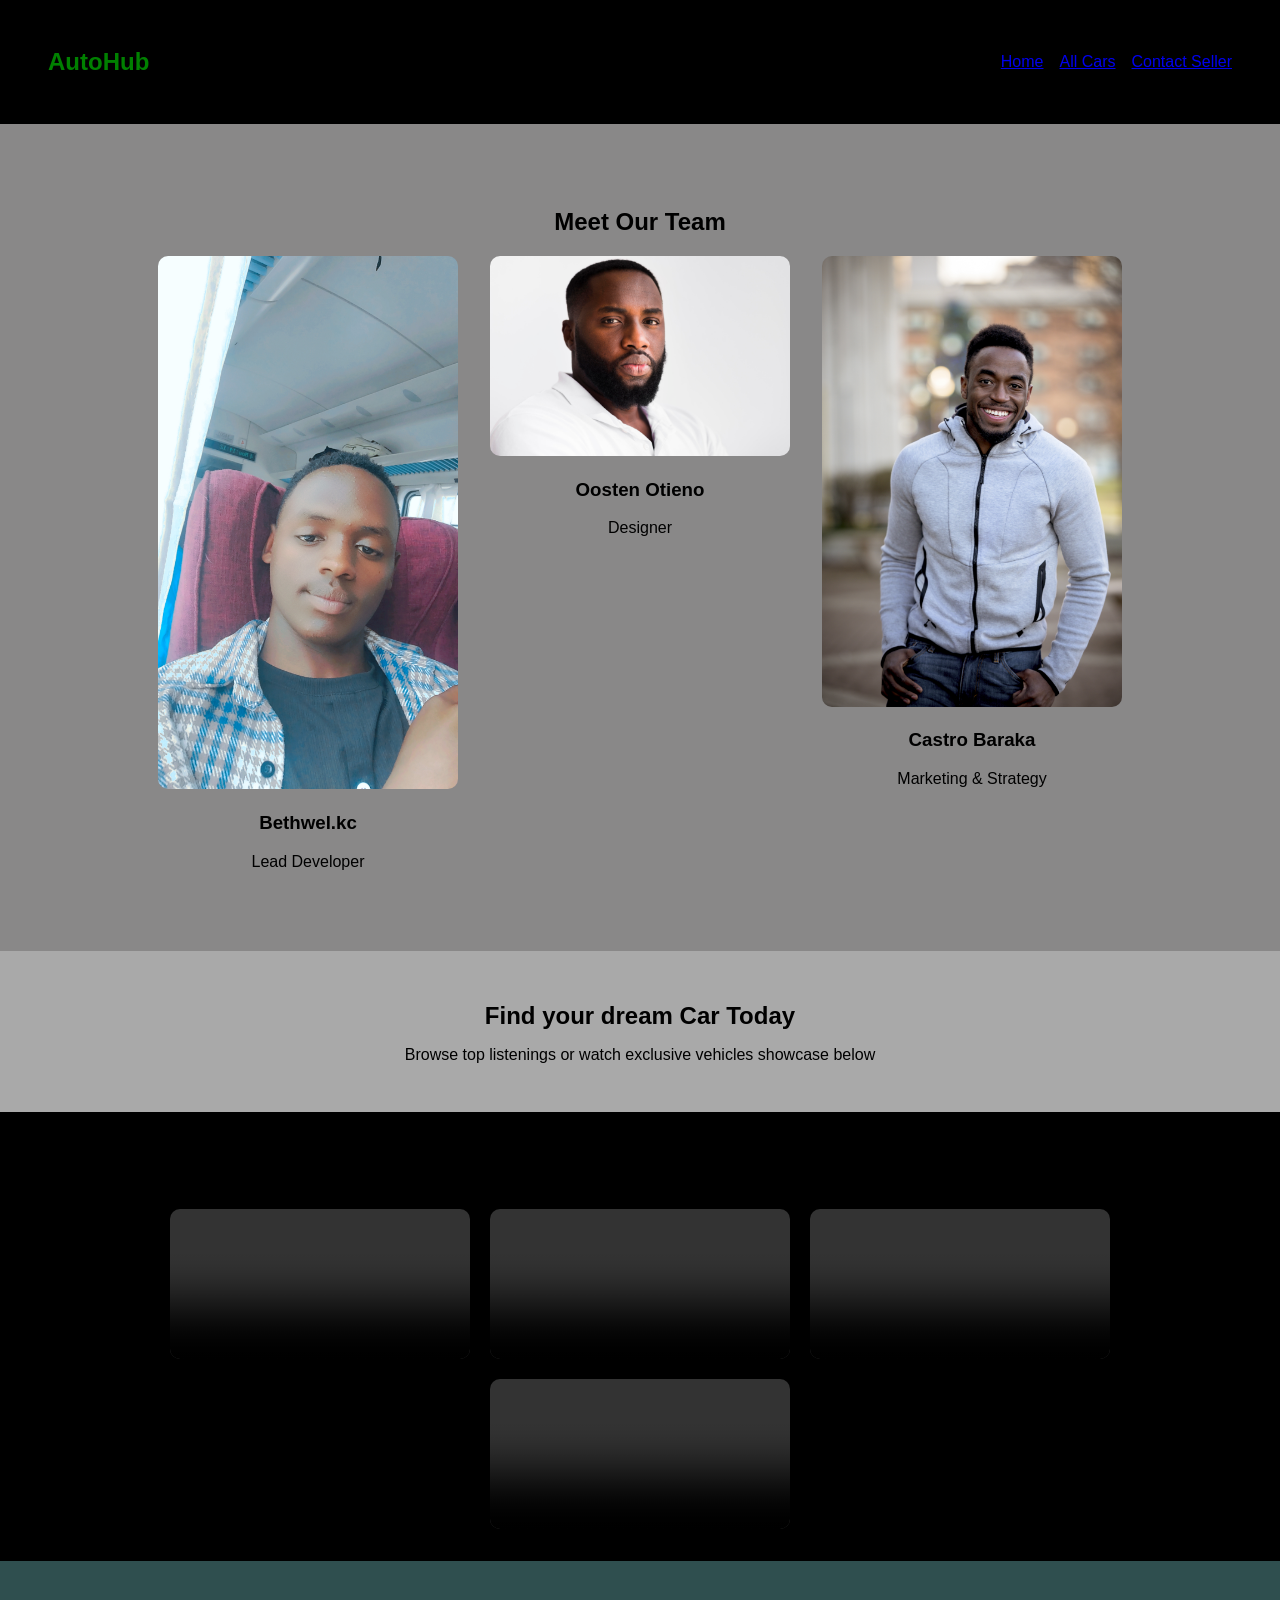
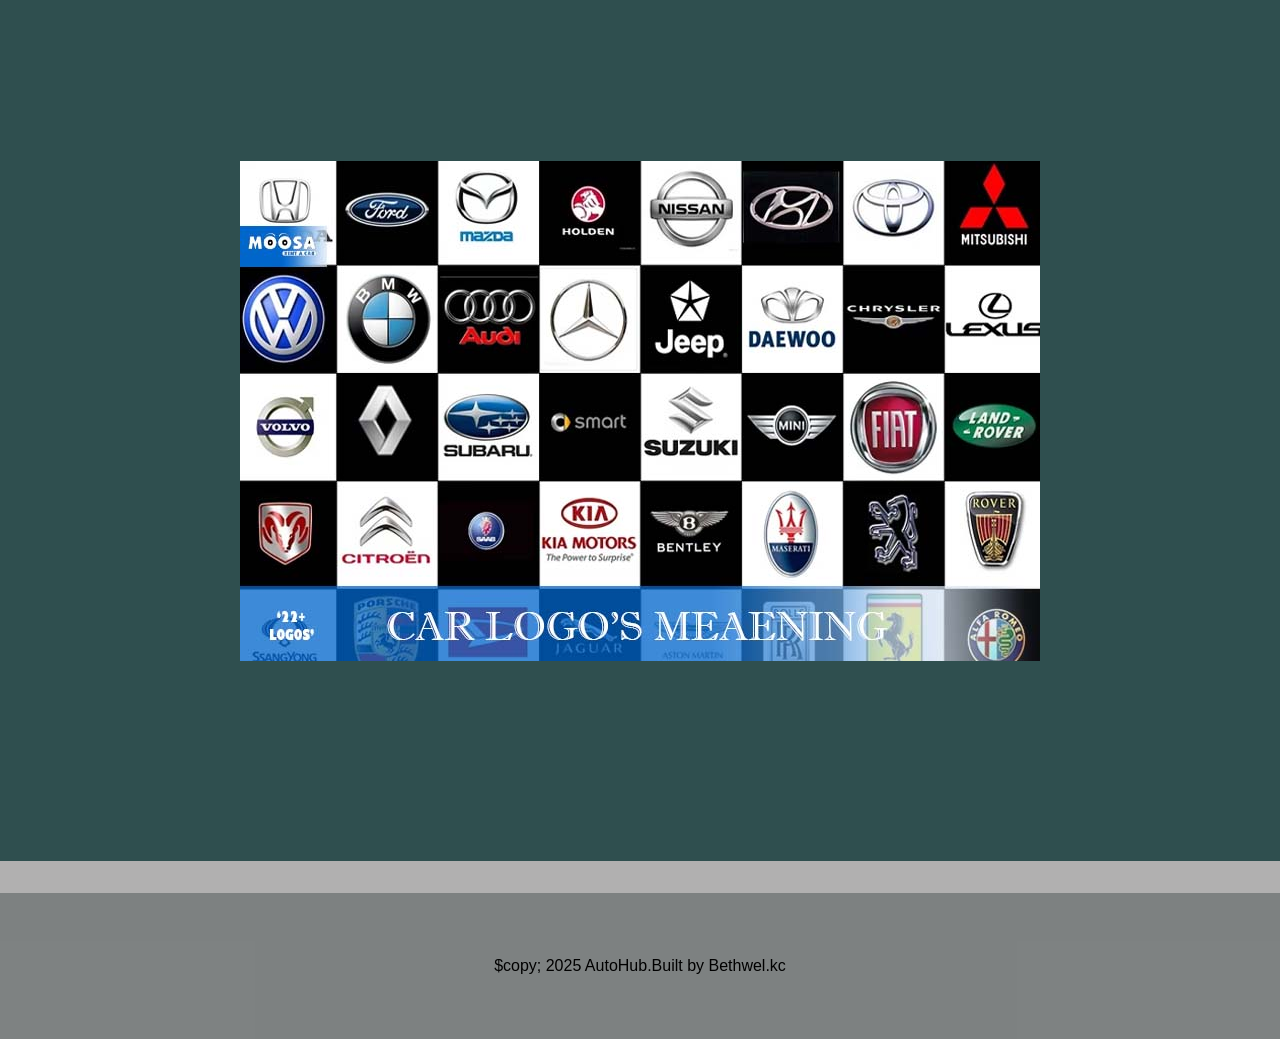
<file: index.html>
<!DOCTYPE html>
<html lang="en">
<head>
    <meta charset="UTF-8">
    <meta name="viewport" content="width=device-width, initial-scale=1.0">
    <title>AutoHub Vehicle Marketplace</title>
    <link rel="stylesheet" href="styles/styles.css" />
    <meta name="description" content="Buy,browese, and explore a wide variety of vehicle on Autohub.">
</head>
<body>
    <header>
       <nav>
            <h1>AutoHub </h1>
            <ul>
                <li><a href="index.html">Home</a></li>
                <li><a href="cars.html">All Cars</a></li>
                <li><a href="contact.html">Contact Seller</a></li>
            </ul>
        </nav>
    </header>
    <section class="team">
        <h2>Meet Our Team</h2>
        <div class="team-members">
          <div class="member">
            <img src="asset/images/Snapchat-5.jpg" alt="Team Member 1" />
            <h3>Bethwel.kc</h3>
            <p>Lead Developer</p>
          </div>
          <div class="member">
            <img src="asset/images/a.jpg" alt="Team Member 2" />
            <h3>Oosten Otieno</h3>
            <p>Designer</p>
          </div>
          <div class="member">
            <img src="asset/images/b.jpg" alt="Team Member 3" />
            <h3>Castro Baraka</h3>
            <p>Marketing & Strategy</p>
          </div>
        </div>
      </section>
    <main>
        <section class="hero">
          <h2>Find your dream Car Today</h2>
          <p>Browse top listenings or watch exclusive vehicles showcase below</p>
        </section>
        <section class="video-showcase">
           <h3>Featured Car videos</h3>
           <div class="videos">
            <div class="video-container">
              <video controls>
                <source src="./asset/images/vid.mp4" type="video/mp4">
                
              </video>
              <video controls>
                <source src="./asset/images/CINEMATIC CAR VIDEO _ Toyota GT86 - BRZ - FRS _ Broll(720P_HD).mp4" type="video/mp4">
                
              </video> 
              <video controls>
                <source src="./asset/images/Hellcat Charger Start Up With New Taillights(720P_HD).mp4" type="video/mp4">
                
              </video> 
              <video controls>
                <source src="./asset/images/Lamborghini_ Bugatti_ Audi_ Mercedes_ which one is your favorite_ _supercar _carsracing _luxurycar(720P_HD).mp4" type="video/mp4">
                
              </video>
            </div>
        </section>
    </main>
    <div id="logo">
      <img src="./asset/images/Car-Logos.jpg" alt="All vehicle" />
    </div>
    <footer>
        <p>$copy; 2025 AutoHub.Built by Bethwel.kc</p>
    </footer>
</body>
</html>
</file>
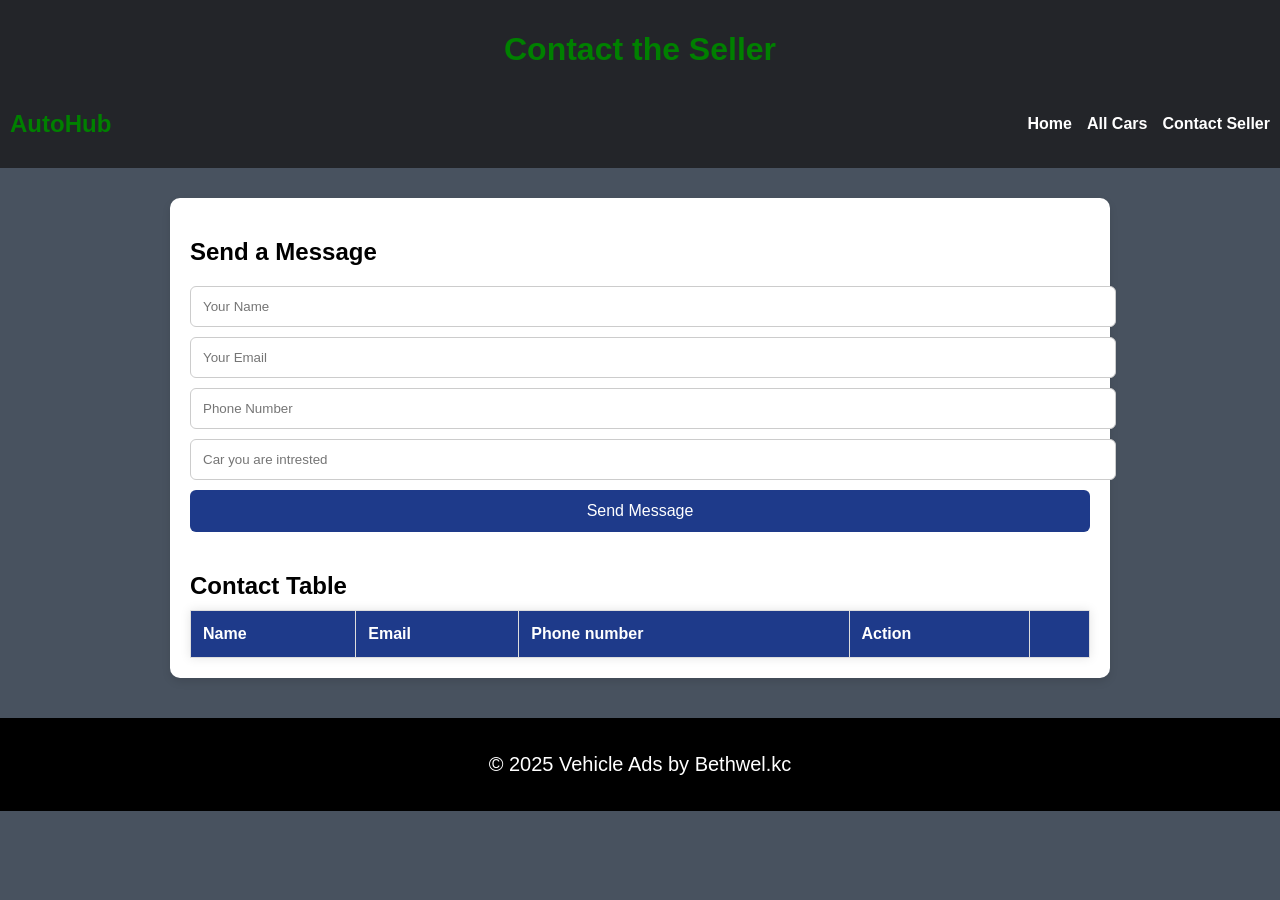
<file: contact.html>
<!DOCTYPE html>
<html lang="en">
<head>
  <meta charset="UTF-8" />
  <meta name="viewport" content="width=device-width, initial-scale=1.0"/>
  <title>Contact Seller</title>
  <link rel="stylesheet" href="./styles/contact-form.css" />
</head>
<body>
  <header>
    <h1>Contact the Seller</h1>
    <nav>
      <h1>AutoHub </h1>
      <ul>
          <li><a href="index.html">Home</a></li>
          <li><a href="cars.html">All Cars</a></li>
          <li><a href="contact.html">Contact Seller</a></li>
      </ul>
  </nav>
  </header>

  <main class="container">
    <section class="card">
      <h2>Send a Message</h2>
      <form id="contact-form">
        <input type="text" id="name" placeholder="Your Name" required />
        <input type="email" id="email" placeholder="Your Email" required />
        <input type="text" id="phone" placeholder="Phone Number" required />
        <input type="text" id="car" placeholder="Car you are intrested " required />
        <button type="submit">Send Message</button>
      </form>
      <p id="confirmation-message" style="display:none; color: green; margin-top: 10px;"></p>
    </section>

    <section class="table-section">
      <h2>Contact Table</h2>
      <table id="contact-table">
        <thead>
          <tr>
            <th>Name</th>
            <th>Email</th>
            <th>Phone number</th>
            <th>Action</th>
            <th></th>
          </tr>
        </thead>
        <tbody>
      </table>
    </section>
  </main>

  <footer>
    <p>&copy; 2025 Vehicle Ads by Bethwel.kc</p>
  </footer>

  <script src="./src/script.js"></script>
</body>
</html>
</file>
<file: styles/styles.css>
body {
    margin: 0;
    font-family: Arial, sans-serif;
    background-color:rgba(88, 85, 85, 0.461);
  }
  
  
  header {
    background-color:black;
    color: green;
    padding: 3rem;
  }
  
  nav {
    display: flex;
    justify-content: space-between;
    align-items: center;
    flex-wrap: wrap;
    color: aliceblue;
  }
  
  nav h1 {
    margin: 0;
    color: green;
  }
  
  nav ul {
    list-style: none;
    display: flex;
    gap: 1rem;
    padding: 0;
    margin: 0;
    color: green;
  }
  
  nav a {
    color: cadetblue
    text-decoration: ;
  }
  
  nav a:hover {
    color: aquamarine;
    text-decoration:solid;
  }
  
  .hero {
    text-align: center;
    padding: 2rem;
    background-color: darkgray;
  }
  
  .hero h2 {
    margin-bottom: 0.5rem;
    font-family:'Segoe UI', Tahoma, Geneva, Verdana, sans-serif;
  }
  
  .team {
    padding: 4rem;
    background-color: #0707073c;
    text-align: center;
  }
  
  .team-members {
    display: flex;
    justify-content: center;
    flex-wrap: wrap;
    gap: 2rem;
  }
  
  .member {
    max-width: 300px;
  }
  
  .member img {
    width: 100%;
    border-radius: 10px;
  }
  
  .video-showcase {
    padding: 2rem;
    background-color: black;
  }
  
  .video-showcase h3 {
    text-align: center;
    margin-bottom: 1.5rem;
  }
  
  .video-container {
    display: flex;
    flex-wrap: wrap;
    gap: 20px;
    justify-content: center;
  }
  
  .video-container video {
    width: 300px;
    max-width: 100%;
    border-radius: 10px;
    box-shadow: 0 4px 10px rgba(0, 0, 0, 0.1);
    transition: transform 0.3s ease;
  }
  
  .video-container video:hover {
    transform: scale(1.05);
  }
  
  footer {
    background-color:rgba(92, 98, 98, 0.596);
    color: black;
    text-align: center;
    padding: 3rem;
    margin-top: 2rem;
  }
  #logo {
    display: flex;
    justify-content: center;
    align-items: center;
    height: 100vh; 
    background-color: darkslategray; 
  }
  
  
  #logo img {
    max-width: 90%;
    height: auto;
    object-fit: contain;
  }
</file>
<file: styles/contact-form.css>
body {
  font-family: Arial, sans-serif;
  margin: 0;
  padding: 0;
  background: #48525f;
}

header {
  background-color: #232529;
  color: green;
  padding: 10px;
  text-align: center;
}

nav {
  display: flex;
  justify-content: space-between;
  align-items: center;
  margin-top: 10px;
}

nav ul {
  list-style: none;
  display: flex;
  gap: 15px;
  padding: 0;
  margin: 0;
}

nav ul li a {
  color: white;
  text-decoration: none;
  font-weight: bold;
}

nav ul li a:hover {
  text-decoration: underline;
}


.container {
  max-width: 900px;
  margin: 30px auto;
  padding: 20px;
  background: white;
  border-radius: 10px;
  box-shadow: 0 4px 8px rgba(0, 0, 0, 0.1);
}


.card {
  margin-bottom: 40px;
}

.card input,
.card button {
  display: block;
  width: 100%;
  padding: 12px;
  margin: 10px 0;
  border: 1px solid #ccc;
  border-radius: 6px;
}

.card button {
  background-color: #1e3a8a;
  color: white;
  border: none;
  font-size: 16px;
  cursor: pointer;
}

.card button:hover {
  background-color: #374fc7;
}


.table-section h2 {
  margin-bottom: 10px;
}

#contact-table {
  width: 100%;
  border-collapse: collapse;
  overflow-x: auto;
  box-shadow: 0 0 10px rgba(0, 0, 0, 0.1);
}

#contact-table th,
#contact-table td {
  padding: 14px 12px;
  border: 1px solid #ddd;
  text-align: left;
}

#contact-table th {
  background-color: #1e3a8a;
  color: white;
}

#contact-table tr:nth-child(even) {
  background-color: #f2f2f2;
}

#contact-table tr:hover {
  background-color: #e9e9e9;
}
footer {
  background-color: black;
  color: white;
  text-align: center;
  padding: 15px 0;
  margin-top: 40px;
  font-size: 20px;
}
</file>
